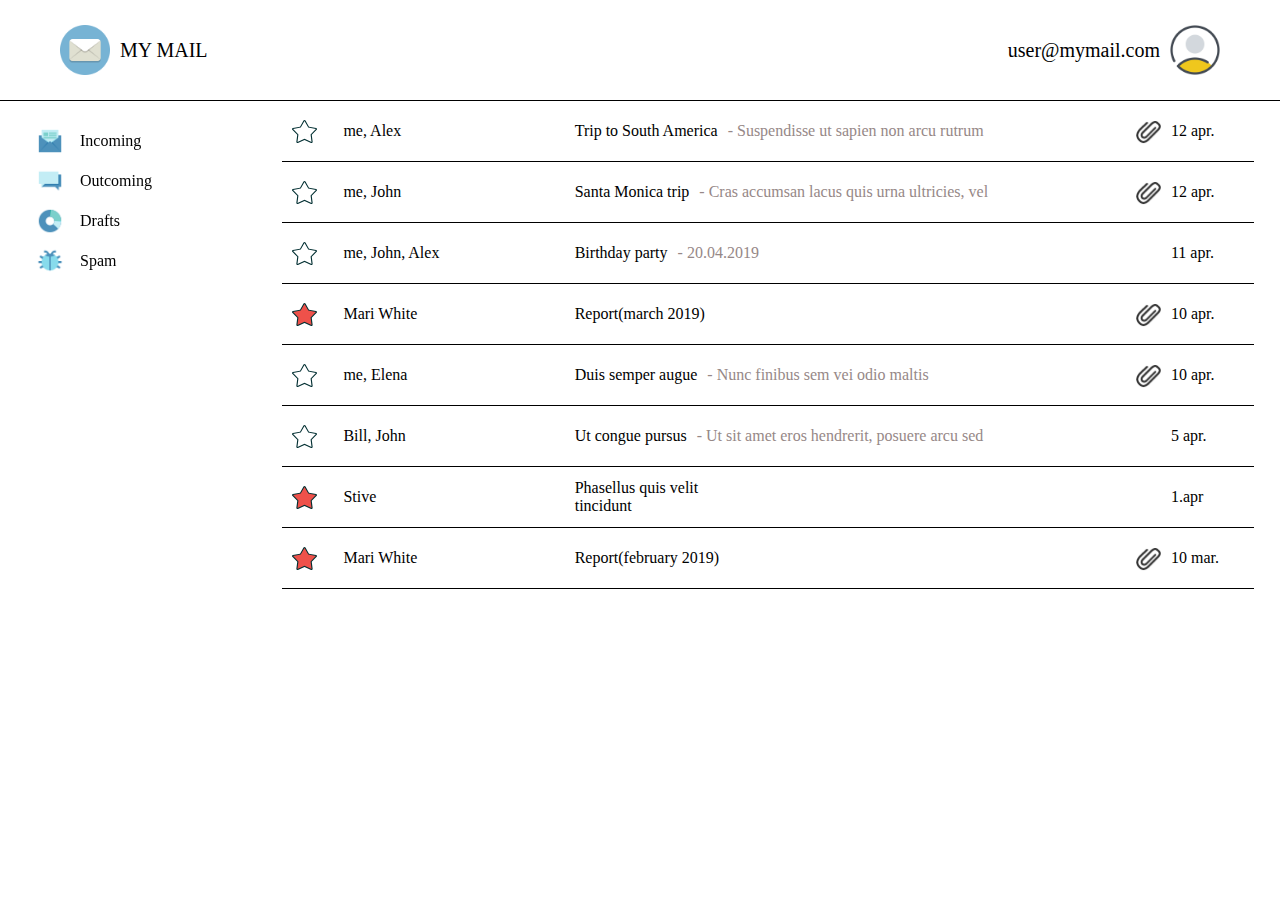
<file: modul6,7(3)/pochta/index.html>
<!DOCTYPE html>
        <html lang="en">

        <head>
            <meta charset="UTF-8">
            <meta name="viewport" content="width=device-width, initial-scale=1.0">
            <link rel="stylesheet" href="style.css">
            <title>Task3</title>
        </head>
        <body>
        
        <header>
        <div class="left-part">
        <div class="mail"></div>
        <div class="text-top">MY MAIL</div>
        </div>
        <div class="right-part">
        <div class="text-top">user@mymail.com</div>
        <div class="account"></div>
        </div>
        </header>

        <main>

         <div class="container">

        <div class="sidebar">
           <ul>       
        <li>
        <div class="img" id="incoming"></div>
        <div class="text">Incoming</div>
        </li>

        <li>
        <div class="img" id="outcoming"></div>
        <div class="text">Outcoming</div>
        </li>

        <li>
        <div class="img" id="drafts"></div>
        <div class="text">Drafts</div>
        </li>

        <li>
        <div class="img" id="spam"></div>
        <div class="text">Spam</div>
        </li>
            </ul>
        </div>

           <div class="table">
            <table>
            <tbody>
            <tr>
            <td>
            <div class="image"></div>
            </td>
            <td>
            <div class="text">me, Alex</div>
            <div class="second">
            <div class="td_top">Trip to South America</div>
            <div class="td_bottom">
            <span> - </span> Suspendisse ut sapien non arcu rutrum</div>
        </div>
            <div class="image-1"></div>
           </td>
            <td>12 apr.</td>
            </tr>
            <tr>
            <td>
            <div class="image"></div>
            </td>
            <td>
            <div class="text">me, John</div>
            <div class="second">
            <div class="td_top">Santa Monica trip</div>
            <div class="td_bottom">
            <span> - </span> Cras accumsan lacus quis urna ultricies, vel</div>
        </div>
            <div class="image-1"></div>
           </td>
            <td>12 apr.</td>
            </tr>
            <tr>
            <td>
            <div class="image"></div>
            </td>
            <td>
            <div class="text">me, John, Alex</div>
            <div class="second">
            <div class="td_top">Birthday party</div>
            <div class="td_bottom">
            <span> - </span> 20.04.2019</div>
        </div>
            <div class="image-1 none"></div>
           </td>
            <td>11 apr.</td>
            </tr>

            <tr>
            <td>
            <div class="image-red"></div>
            </td>
            <td>
            <div class="text">Mari White</div>
            <div class="second">
            <div class="td_top">Report(march 2019)</div>
            <div class="td_bottom none" >
            <span> - </span> Cras accumsan lacus quis urna ultricies, vel</div>
        </div>
            <div class="image-1"></div>
           </td>
            <td>10 apr.</td>
            </tr>

            <tr>
            <td>
            <div class="image"></div>
            </td>
            <td>
            <div class="text">me, Elena</div>
            <div class="second">
            <div class="td_top">Duis semper augue</div>
            <div class="td_bottom">
            <span> - </span> Nunc finibus sem vei odio maltis</div>
        </div>
            <div class="image-1"></div>
           </td>
            <td>10 apr.</td>
            </tr>

            <tr>
            <td>
            <div class="image"></div>
            </td>
            <td>
            <div class="text">Bill, John</div>
            <div class="second">
            <div class="td_top">Ut congue pursus</div>
            <div class="td_bottom">
            <span> - </span> Ut sit amet eros hendrerit, posuere arcu sed</div>
        </div>
            <div class="image-1 none"></div>
           </td>
            <td>5 apr.</td>
            </tr>

            <tr>
            <td>
            <div class="image-red"></div>
            </td>
            <td>
            <div class="text">Stive</div>
            <div class="second">
            <div class="td_top">Phasellus quis velit tincidunt</div>
            <div class="td_bottom none">
            <span> - </span> Cras accumsan lacus quis urna ultricies, vel</div>
        </div>
            <div class="image-1 none"></div>
           </td>
            <td>1.apr</td>
            </tr>

            <tr>
            <td>
            <div class="image-red"></div>
            </td>
            <td>
            <div class="text">Mari White</div>
            <div class="second">
            <div class="td_top">Report(february 2019)</div>
            <div class="td_bottom none" >
            <span> - </span> Cras accumsan lacus quis urna ultricies, vel</div>
        </div>
            <div class="image-1"></div>
           </td>
            <td>10 mar.</td>
            </tr>
        </tbody>
        </table>
       
        </div>
        </div>
       </main>
        </body>
        </html>
</file>
<file: modul6,7(3)/pochta/style.css>
*{
	margin: 0;
	padding: 0;
}

header{
	height: 100px;
	display: flex;
	flex-direction: row;
	border-bottom: 1px solid;
}
.left-part{
	width: 50%;
	display: flex;
	flex-direction: row;
	align-items: center;
}

.left-part, .text-top{
	margin-left: 10px;
}

.right-part, .text-top{
	margin-right: 10px;
	font-size: 20px;
}

.right-part{
	width: 50%;
	display: flex;
	flex-direction: row;
	justify-content: flex-end;
	align-items: center;
}
 .mail{
 	width: 50px;
    height: 50px;
    margin-left: 50px;
    background-position: center;
    background-image: url(mail.png); 
    background-repeat: no-repeat;
    background-size: 100%;
 }

 .account{
 	width: 50px;
    height: 50px;
    margin-right: 50px;
    background-position: center;
    background-image: url(account.png); 
    background-repeat: no-repeat;
    background-size: 100%;
 }



.sidebar{
	width: 20%;
	height: 100%;
	position: fixed;
	
}

ul{
	margin-top: 20px;
	padding: 0;
}

li{
	display: flex;
	height:40px;
	margin-left: 20px;
	list-style-type: none;
	transition: background-color .2s linear;
}

li:hover{
	background-color: #8a3f5d;
}

.img{
	width: 30px;
	margin-left: 15px;
	margin-right: 15px;
	background-repeat: no-repeat;
	background-position: center;
	background-size: 30px 30px;
}

.text{
	line-height: 40px;
}

#incoming{
	background-image: url(incom.png);
}

#outcoming{
	background-image: url(outcom.png);
}

#drafts{
	background-image: url(draft.png);
}

#spam{
	background-image: url(spam.png);
}


.table{
	width: 80%;
	margin-left: 20%;

}

table{
	width: 95%;
	margin: auto;
	border-spacing: 0;
}

td{

	border-bottom: 1px solid;
	padding-top: 10px;
	padding-bottom: 10px;
}

td:nth-child(1){
	padding-left: 10px;
	padding-right: 10px;
}

td:nth-child(2){
	display: flex;
	align-items: center;
	justify-content: space-between;
}


.td_bottom{
	color: #968887;
	margin-left: 10px;
}


.second{
	display: flex;
	width: 450px;
}


.none_img{
	background-image: none;
}

td:nth-child(3){
	
	padding-left: 10px;
	padding-right: 10px;
	
}

.image{
    width: 25px;
    height: 25px;
    background-image: url(star1.svg); 
    background-repeat: no-repeat;
    background-size: 100%;
}

.text{
	white-space: nowrap;
	width: 120px;
}

.image-red{
    width: 25px;
    height: 25px;
    background-image: url(star2.svg); 
    background-repeat: no-repeat;
    background-size: 100%;
}

.image-1{
    width: 25px;
    height: 25px;
    background-image: url(attach_26.png); 
    background-repeat: no-repeat;
    background-size: 100%;
}

.none{
	opacity: 0;
}

@media(max-width: 890px){

 .sidebar{
    	width: 100px;
        
    }

.table{
	width: 80%;
	margin-left: 20%;
    position: relative;
}
td:nth-child(2){
		flex-wrap: wrap;
	}	

.second{
		flex-direction: column;
		order: 1;
		width: 20px;
	}

.td_bottom{
		margin-left: 0;
		white-space: nowrap;
		text-overflow: ellipsis;
		overflow: hidden;
	}

.td_bottom span{
		opacity: 0;
	}
	
}

@media (max-width: 550px) {

header{
	 	width: 100%;
	 	position: relative;
	 }
.mail{
	 	background-size: 100%;
	 	width: 30px;
	 	height: 30px;
	 	margin-left: 0px;
	 }

.account{
	 	background-size: 100%;
	 	width: 30px;
	 	height: 30px;
	 	margin-right: 0px;
	 }
     
 .sidebar{
		width: 100px;
	}
.text{
		opacity: 0;
	}

	
}
</file>
